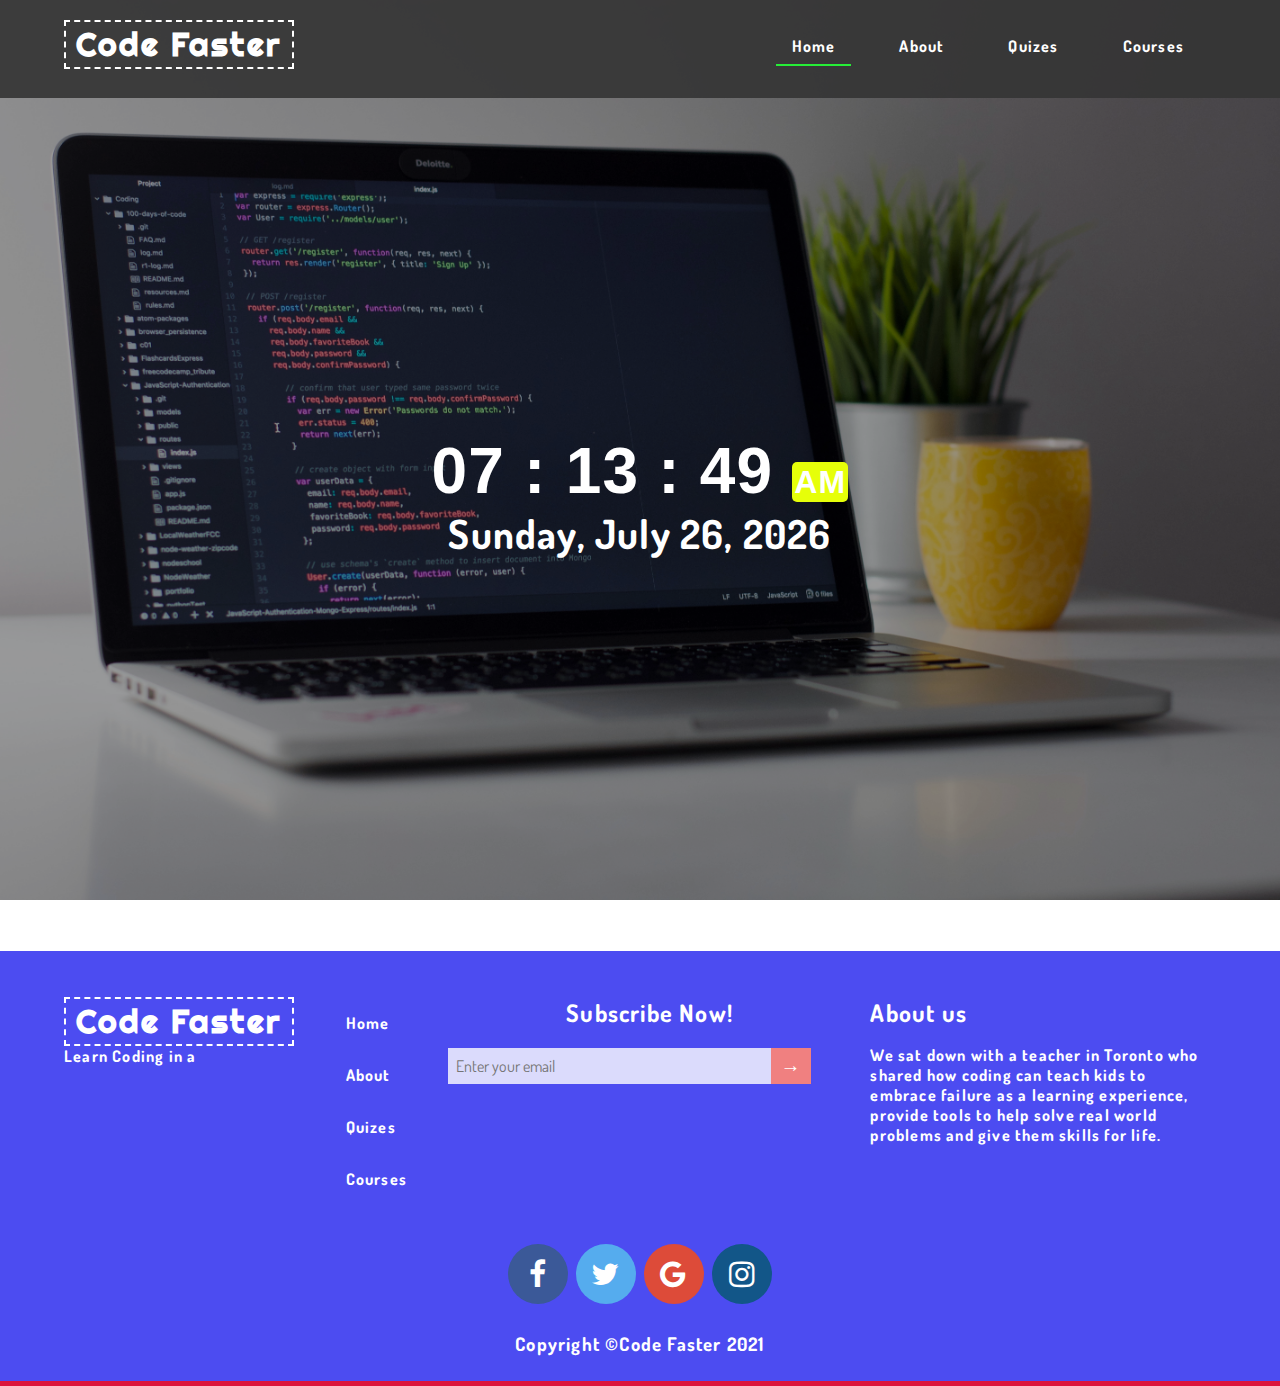
<file: index.html>
<!DOCTYPE html>
<html lang="en">
<head>
    <meta charset="UTF-8">
    <meta name="viewport" content="width=device-width, initial-scale=1.0">
    <title>Collage</title>
    <link rel="stylesheet" href="https://cdnjs.cloudflare.com/ajax/libs/font-awesome/4.7.0/css/font-awesome.min.css">
    <link rel="stylesheet" href="css/style.css">
    <link rel="stylesheet" href="css/menu.css">
    <script src="js/script.js"></script>
</head>
<body>
    <header style="background: url('img/2.jpg') no-repeat;
    background-size: cover; background-position:center">
        <div class="nav-container container">
            <div class="logo">
                <h1>Code Faster</h1>
            </div>
            <nav class="navbar">
                <ul class="navlink">
                    <li class="navitem"><a href="index.html" class="active">Home</a></li>
                    <li class="navitem"><a href="about.html">About</a></li>
                    <li class="navitem"><a href="quizes.html">Quizes</a></li>
                    <li class="navitem"><a href="courses.html">Courses</a></li>
                </ul>
            </nav>
        </div>
        <div class="menu-wrap">
                <input type="checkbox" class="toogle">
                <div class="hamburger">
                    <div></div>
                </div>
                <div class="menu">
                    <div>
                        <div>
                            <ul>
                                <li><a href="index.html" class="active">Home</a></li>
                                <li><a href="about.html">About</a></li>
                                <li><a href="quizes.html">Quizes</a></li>
                                <li><a href="courses.html">Courses</a></li>
                            </ul>
                        </div>
                    </div>
                </div>
            </nav>
        </div>
        <div class="main">
            <h1 id="time">
                <span id="hours"></span> :             
                <span id="minutes"></span> :
                <span id="seconds"></span>
                <span id="session"></span>
            </h1>
            <h2>
                <span id="day"></span><span>,</span>
                <span id="month"></span>
                <span id="day-number"></span><span>,</span>
                <span id="year"></span>
            </h2>
        </div>
    </header>
    <div class="container">
        <h1></h1>
    </div>
    <footer class="container">
        <div class="footer">
            <div class="logo">
                <h1>Code Faster</h1>
                <p>Learn Coding in a  </p>
            </div>
            <div class="nav-footer">
                <ul class="navlink">
                    <li class="navitem"><a href="index.html">Home</a></li>
                    <li class="navitem"><a href="about.html">About</a></li>
                    <li class="navitem"><a href="quizes.html">Quizes</a></li>
                    <li class="navitem"><a href="courses.html">Courses</a></li>
                </ul>
            </div>
            <div class="input">
                <form action="">
                    <h2>Subscribe Now!</h2>
                    <input type="email" placeholder="Enter your email" required><button class="arrow">&rightarrow;</button>
                </form>
            </div>
            <div class="about">
                <h2>About us</h2>
                <p>We sat down with a teacher in Toronto who shared how coding can teach kids to embrace failure as a learning experience, provide tools to help solve real world problems and give them skills for life.</p>
            </div>
        </div>
        <div class="contact">
            <div class="social">
                <a href="#" class="fa fa-facebook"></a>
                <a href="#" class="fa fa-twitter"></a>
                <a href="#" class="fa fa-google"></a>
                <a href="#" class="fa fa-instagram"></a>
            </div>
            <h3>Copyright &copy;Code Faster <span id="year">2021</span></h3>
        </div>
    </footer>

    <script src="js/timer.js"></script>
</body>
</html>
</file>
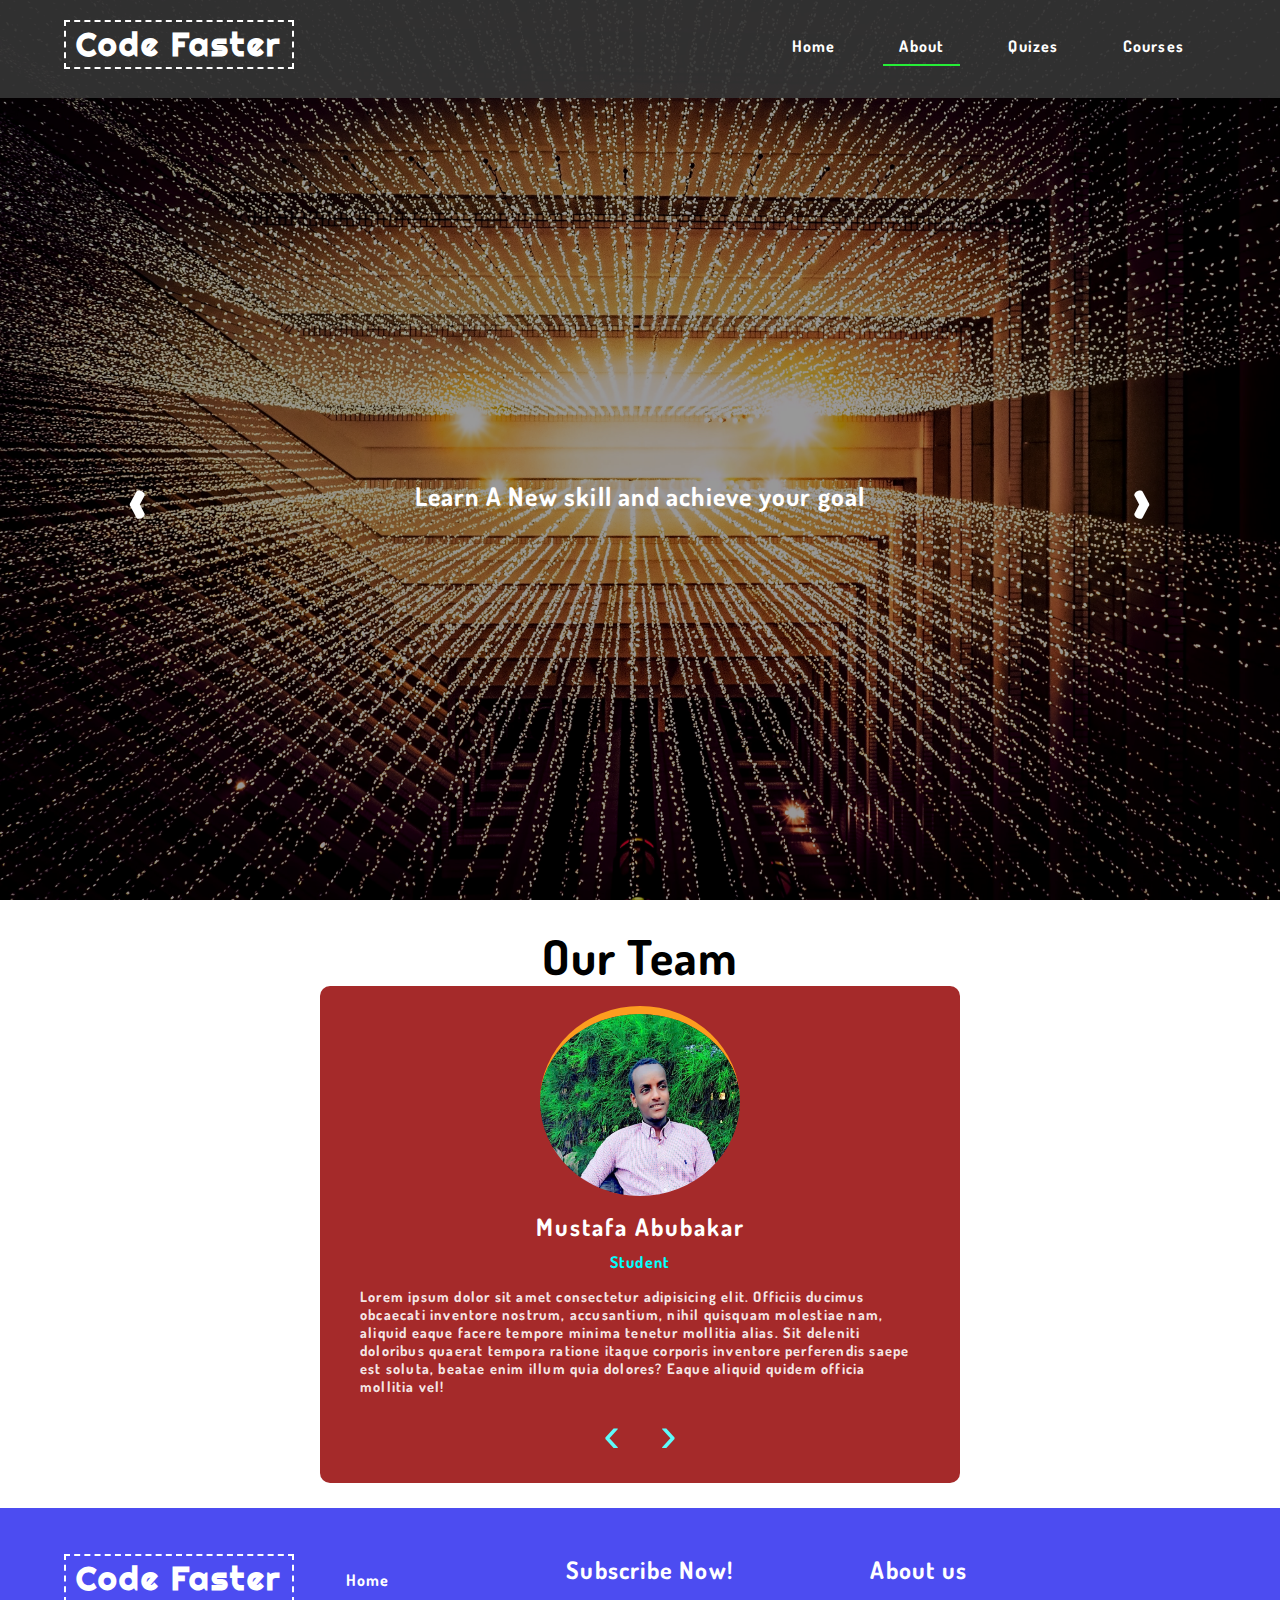
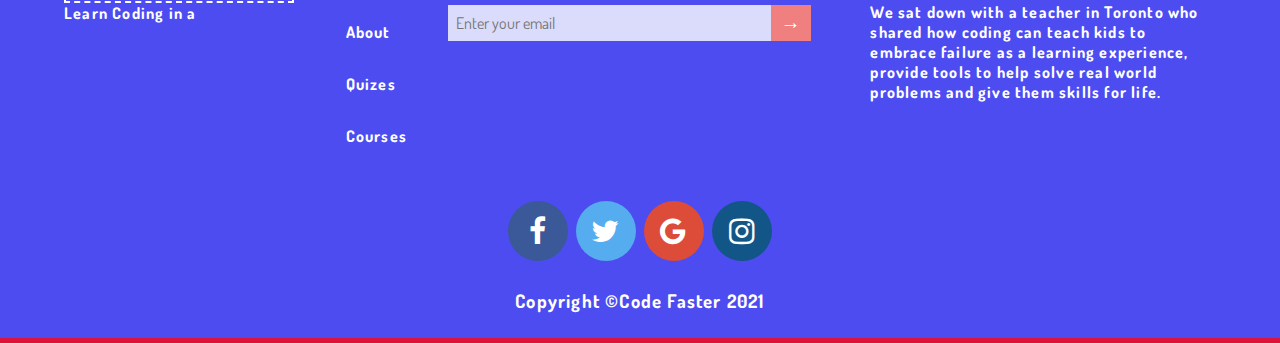
<file: about.html>
<!DOCTYPE html>
<html lang="en">
<head>
    <meta charset="UTF-8">
    <meta name="viewport" content="width=device-width, initial-scale=1.0">
    <title>Collage</title>
    <link rel="stylesheet" href="https://cdnjs.cloudflare.com/ajax/libs/font-awesome/4.7.0/css/font-awesome.min.css">
    <link rel="stylesheet" href="css/stylesheet.css">
    <link rel="stylesheet" href="css/style.css">
    <link rel="stylesheet" href="css/menu.css">
    <script src="js/script.js"></script>
</head>
<body>
    <header style="background: url('img/4.jpg') no-repeat;
    background-size: cover; background-position:center">
        <div class="nav-container container">
            <div class="logo">
                <h1>Code Faster</h1>
            </div>
            <nav class="navbar">
                <ul class="navlink">
                    <li class="navitem"><a href="index.html">Home</a></li>
                    <li class="navitem"><a href="about.html" class="active">About</a></li>
                    <li class="navitem"><a href="quizes.html">Quizes</a></li>
                    <li class="navitem"><a href="courses.html">Courses</a></li>
                </ul>
            </nav>
        </div>
        <div class="menu-wrap">
                <input type="checkbox" class="toogle">
                <div class="hamburger">
                    <div></div>
                </div>
                <div class="menu">
                    <div>
                        <div>
                            <ul>
                                <li><a href="index.html">Home</a></li>
                                <li><a href="about.html" class="active">About</a></li>
                                <li><a href="quizes.html">Quizes</a></li>
                                <li><a href="courses.html">Courses</a></li>
                            </ul>
                        </div>
                    </div>
                </div>
            </nav>
        </div>
        <div class="main about-content">
            <small class="ar1" id="bt1">&rsaquo;</small>
            <small class="ar2" id="bt2">&lsaquo;</small>
            <div class="pargs">
                <p id="p1">Learn A New skill and achieve your goal</p>
                <p id="p2" style="display: none;">Leader of Online Coding Acadamic</p>
            </div>
        </div>
    </header>
    <div class="container">
        <div class="team">
            <h1>Our Team</h1>
            <div class="person" >
                <section class="img">
                    <img src="" alt="" id="person-image">
                </section>
                <section class="about">
                    <p class="name" id="person-name"></p>
                    <p class="skill" id="person-skil"></p>
                </section>
                <section class="detail" id="person-detail"></section>
                <section class="footer">
                    <button id="pre-buttom">&lsaquo;</button>
                    <button id="next-buttom">&rsaquo;</button>
                </section>
            </div>
        </div>
    </div>
    <footer class="container">
        <div class="footer">
            <div class="logo">
                <h1>Code Faster</h1>
                <p>Learn Coding in a  </p>
            </div>
            <div class="nav-footer">
                <ul class="navlink">
                    <li class="navitem"><a href="index.html">Home</a></li>
                    <li class="navitem"><a href="about.html">About</a></li>
                    <li class="navitem"><a href="quizes.html">Quizes</a></li>
                    <li class="navitem"><a href="courses.html">Courses</a></li>
                </ul>
            </div>
            <div class="input">
                <form action="">
                    <h2>Subscribe Now!</h2>
                    <input type="email" placeholder="Enter your email" required><button class="arrow">&rightarrow;</button>
                </form>
            </div>
            <div class="about">
                <h2>About us</h2>
                <p>We sat down with a teacher in Toronto who shared how coding can teach kids to embrace failure as a learning experience, provide tools to help solve real world problems and give them skills for life.</p>
            </div>
        </div>
        <div class="contact">
            <div class="social">
                <a href="#" class="fa fa-facebook"></a>
                <a href="#" class="fa fa-twitter"></a>
                <a href="#" class="fa fa-google"></a>
                <a href="#" class="fa fa-instagram"></a>
            </div>
            <h3>Copyright &copy;Code Faster <span id="year">2021</span></h3>
        </div>
    </footer>

    <script src="js/about.js"></script>
</body>
</html>
</file>
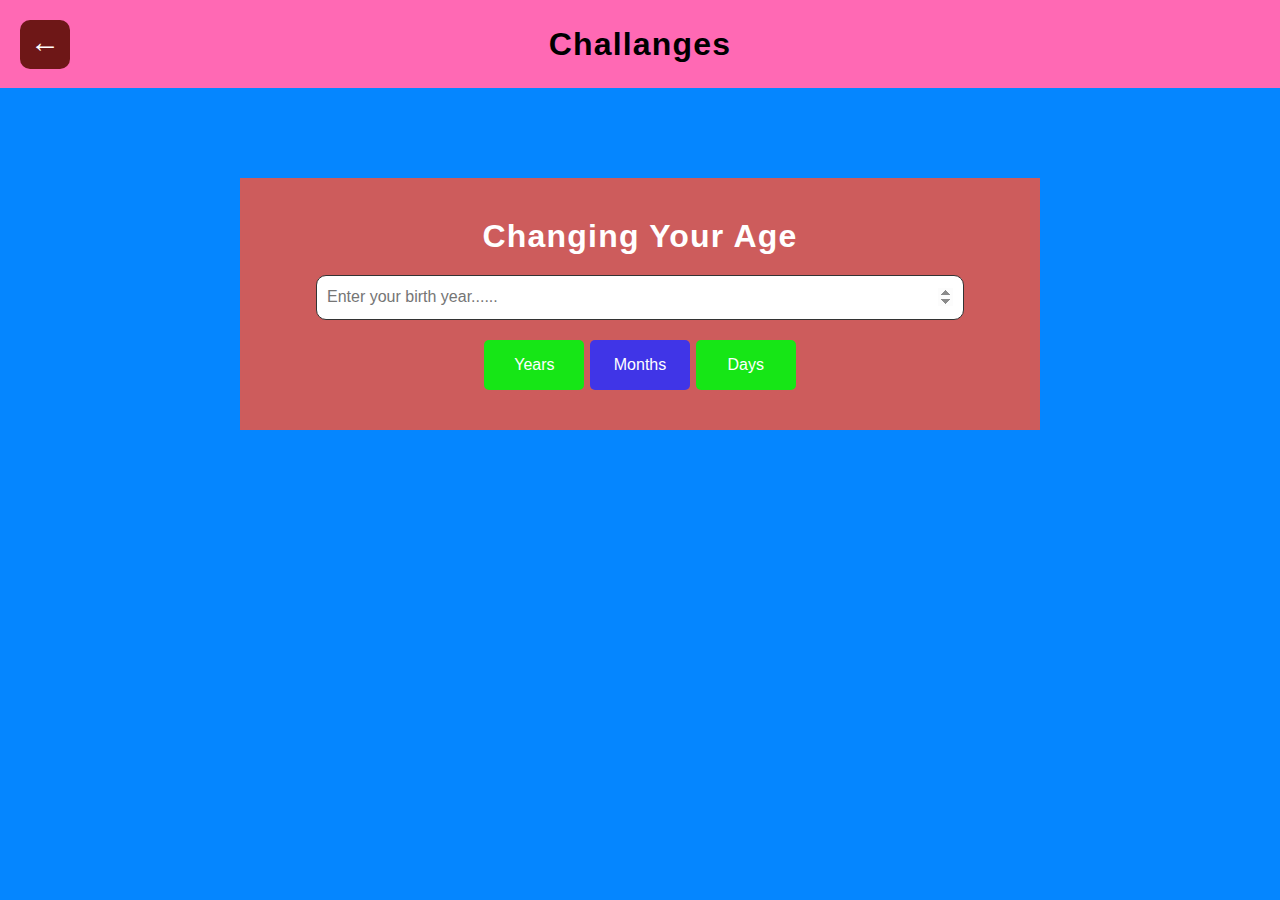
<file: challanges.html>
<!DOCTYPE html>
<html lang="en">
<head>
    <meta charset="UTF-8">
    <meta name="viewport" content="width=device-width, initial-scale=1.0">
    <title>Challanges</title>
    <link rel="stylesheet" href="css/challanges.css">
    <link rel="stylesheet" href="css/style.css">
    <script src="js/challanges.js" defer></script>
</head>
<body>
    <a href="index.html"><button class="go-btn">&leftarrow;</button></a>
    <div class="container title">
        <h1>Challanges</h1>
    </div>
    <div class="container challang-box">
        <div class="change-age">
            <h1>Changing Your Age</h1>
            <p class="error">WWw</p>
            <input autofocus type="number" name="" id="birthY" placeholder="Enter your birth year......" min='1' >
            <div class="btns">
                <input type="button" value="Years" onclick="intoYear()">
                <input type="button" value="Months" onclick="intoMonths()">
                <input type="button" value="Days" onclick="intoDays()">
            </div>
            <div class="result" style="display: none;">
                <h2>Your Age in <span id="type"></span> is: <span id="age"></span></h2>
            </div>
        </div>
    </div>
</body>
</html>
</file>
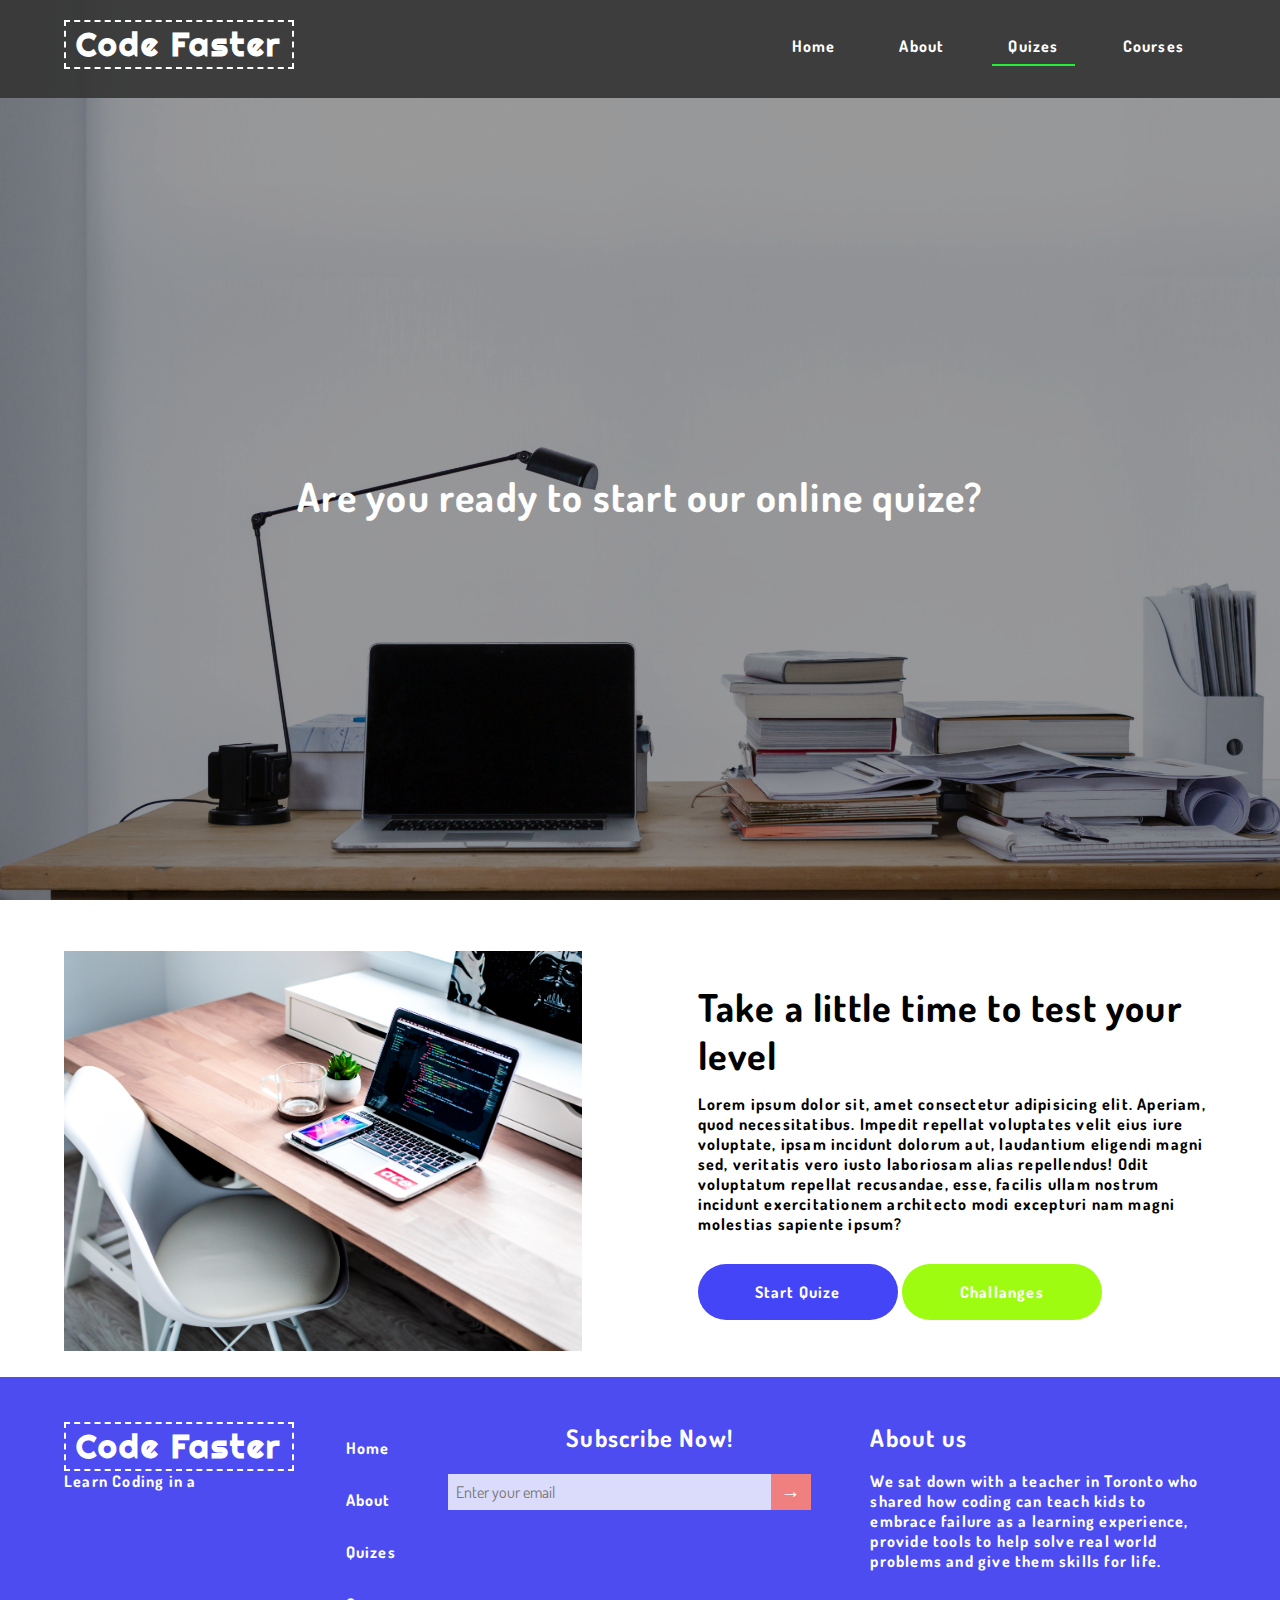
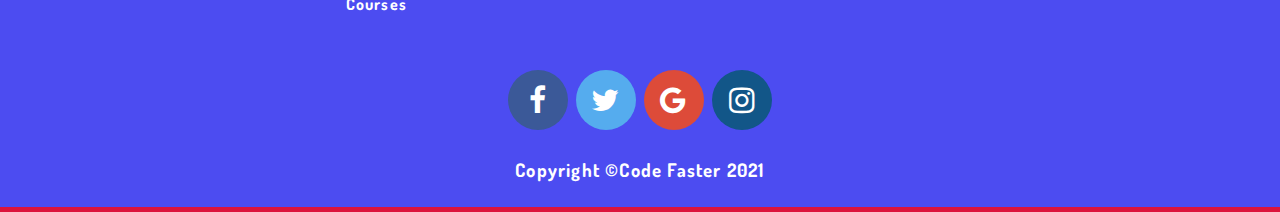
<file: quizes.html>
<!DOCTYPE html>
<html lang="en">
<head>
    <meta charset="UTF-8">
    <meta name="viewport" content="width=device-width, initial-scale=1.0">
    <title>Collage</title>
    <link rel="stylesheet" href="https://cdnjs.cloudflare.com/ajax/libs/font-awesome/4.7.0/css/font-awesome.min.css">
    <link rel="stylesheet" href="css/stylesheet.css">
    <link rel="stylesheet" href="css/style.css">
    <link rel="stylesheet" href="css/menu.css">
    <script src="js/script.js"></script>
</head>
<body>
    <header style="background: url('img/1.jpg') no-repeat;
    background-size: cover; background-position:bottom">
        <div class="nav-container container">
            <div class="logo">
                <h1>Code Faster</h1>
            </div>
            <nav class="navbar">
                <ul class="navlink">
                    <li class="navitem"><a href="index.html">Home</a></li>
                    <li class="navitem"><a href="about.html">About</a></li>
                    <li class="navitem"><a href="quizes.html" class="active">Quizes</a></li>
                    <li class="navitem"><a href="courses.html">Courses</a></li>
                </ul>
            </nav>
        </div>
        <div class="menu-wrap">
                <input type="checkbox" class="toogle">
                <div class="hamburger">
                    <div></div>
                </div>
                <div class="menu">
                    <div>
                        <div>
                            <ul>
                                <li><a href="index.html">Home</a></li>
                                <li><a href="about.html">About</a></li>
                                <li><a href="quizes.html"  class="active">Quizes</a></li>
                                <li><a href="courses.html">Courses</a></li>
                            </ul>
                        </div>
                    </div>
                </div>
            </nav>
        </div>
        <div class="main quize">
            <h2 style="text-align: center;">Are you ready to start our online quize?</h2>    
        </div>
    </header>
    <div class="container quizes">
        <div class="row">
            <div class="col col-1">
            </div>
            <div class="col col-2">
                <h1>Take a little time to test your level</h1>
                <P>Lorem ipsum dolor sit, amet consectetur adipisicing elit. Aperiam, quod necessitatibus. Impedit repellat voluptates velit eius iure voluptate, ipsam incidunt dolorum aut, laudantium eligendi magni sed, veritatis vero iusto laboriosam alias repellendus! Odit voluptatum repellat recusandae, esse, facilis ullam nostrum incidunt exercitationem architecto modi excepturi nam magni molestias sapiente ipsum?</P>
                <div class="btns">
                    <a href="" id="start">Start Quize</a>
                    <a href="challanges.html" id="chalange">Challanges</a>
                </div>
            </div>
        </div>
    </div>
    <!-- models -->
    <!-- form model -->
    <div class="bg-model" style="display: none;" id="model1">
        <div class="model-content" id="so">
            <p id="close" class="close">+</p>
            <form>
                <h1>Fill The Form To Start Quize</h1>
                <div class="form-group">
                    <input type="text" id="name" placeholder="Full Name" required>
                    <small>Full name must contain atleast 10 charectors</small>
                </div>
                <div class="form-group">
                    <input type="text" id="address" placeholder="Address" required>
                    <small>Full name must contain atleast 10 charectors</small>
                </div>
                <div class="form-group">
                    <select name="" id="gender">
                        <option value="">Gender</option>
                        <option value="Male">Male</option>
                        <option value="Feale">Female</option>
                    </select>
                    <small>Full name must contain atleast 10 charectors</small>
                </div>
                <div class="form-group">
                    <input type="Email" id="email" placeholder="Email" required>
                    <small>Full name must contain atleast 10 charectors</small>
                </div>
                <button id="submit">Submit</button>
            </form>
        </div>
    </div>
    <!-- quize model -->
    <div class="quize-model" style="display: none;" id="model2">
        <div class="model-content">
            <div class="bgS"><p class="sec"></p></div>
            <h2>Question <span id="que-number">1</span></h2>
            <p id="question">Lorem ipsum dolor sit amet consectetur adipisicing elit. Eum id aliquid officia fugiat consequatur nemo inventore illo voluptas minus assumenda.</p>
            <ul>
                <li>
                    <input type="radio" name="answer" id="a" class="answer">
                    <label for="a" id="a_text">Answer one</label>
                </li>
                <li>
                    <input type="radio" name="answer" id="b" class="answer">
                    <label for="b" id="b_text">Answer two</label>
                </li>
                <li>
                    <input type="radio" name="answer" id="c" class="answer">
                    <label for="c" id="c_text">Answer three</label>
                </li>
                <li>
                    <input type="radio" name="answer" id="d" class="answer">
                    <label for="d" id="d_text">Answer four</label>
                </li>
            </ul>
            <button id="submitBtn">Next <span class="arr">&rightarrow;</span></button>
        </div>
    </div>
    <div class="cert-model" style="display: none;" id="model3">
        <div class="model-content" id="certification">
            <p class="close" id="close2">+</p>
            <h1>Certificate of completion</h1>
            <div class="intro">
                <p>This is to certify that <span id="name">Mr. Mustafa Abubakar</span> successfly completed The Quize</p>
            </div>
            <div class="result">
                <p>Total Question: <span id="total-que">10</span></p>
                <p>Max Average: <span id="max-avg">100</span>%</p>
            </div>
            <div class="result">
                <p>Corrected: <span id="correct">7</span></p>
                <p>Incorrected: <span id="incorrect">3</span></p>
            </div>
            <div class="grade">
                <p>Your Average is</p>
                <p id="average">70%</p>
            </div>
            <div class="copyright">
                <p>Mustafa Abubakar, Instructor</p>
                <p class="signature">Ascad</p>
                <p>&</p>
                <p class="copy">Code faster</p>
            </div>
        </div>
    </div>
    <footer class="container">
        <div class="footer">
            <div class="logo">
                <h1>Code Faster</h1>
                <p>Learn Coding in a  </p>
            </div>
            <div class="nav-footer">
                <ul class="navlink">
                    <li class="navitem"><a href="index.html">Home</a></li>
                    <li class="navitem"><a href="about.html">About</a></li>
                    <li class="navitem"><a href="quizes.html">Quizes</a></li>
                    <li class="navitem"><a href="courses.html">Courses</a></li>
                </ul>
            </div>
            <div class="input">
                <form action="">
                    <h2>Subscribe Now!</h2>
                    <input type="email" placeholder="Enter your email" required><button class="arrow">&rightarrow;</button>
                </form>
            </div>
            <div class="about">
                <h2>About us</h2>
                <p>We sat down with a teacher in Toronto who shared how coding can teach kids to embrace failure as a learning experience, provide tools to help solve real world problems and give them skills for life.</p>
            </div>
        </div>
        <div class="contact">
            <div class="social">
                <a href="#" class="fa fa-facebook"></a>
                <a href="#" class="fa fa-twitter"></a>
                <a href="#" class="fa fa-google"></a>
                <a href="#" class="fa fa-instagram"></a>
            </div>
            <h3>Copyright &copy;Code Faster <span id="year">2021</span></h3>
        </div>
    </footer>

    <!-- script -->
    <script src="js/quize.js"></script>
</body>
</html>
</file>
<file: css/style.css>
@import url('https://fonts.googleapis.com/css2?family=Dosis:wght@200&family=Righteous&display=swap');

* {
    padding: 0;
    margin: 0;
    box-sizing: border-box;
}

body{
    font-family: 'Dosis', sans-serif;
    letter-spacing: 1.2px;
    opacity: 1;
    font-weight: bold;
}
.container {
    padding: 2% 5%;
}

/* HEADER PART */

header {
    overflow: hidden;
    height: 100vh;
    color: white;
    background: rgb(5, 134, 255);
}

.nav-container {
    padding-top: 20px;
    display: flex;
    justify-content: space-between;
    background-color: rgba(51, 51, 51, 0.95);
    position: relative;
    top: 0;
    left: 0;
    right: 0;
    z-index: 99;
    transition: all 0.1s ease;
}

.logo h1 {
    border: 2px dashed white;
    padding: 2px 10px;
    letter-spacing: 2px;
    text-transform: capitalize;
    font-family: 'Righteous', cursive;
}

.logo h1:hover {
    cursor: pointer;
}

nav ul,
.nav-footer ul{
    display: flex;
    list-style: none;
}

nav li,
.nav-footer li {
    margin: 1em;
}

nav a,
.nav-footer a {
    text-decoration: none;
    color: white;
    padding: 0.5em 1em;
    transition: all, border 300ms ease;
}

nav a:hover, nav .active {
    border-bottom: 2px rgb(38, 238, 55) solid;
}

.menu-wrap {
    display: none;
}

/* main */
.main{
    width: 100%;
    height: 100vh;
    display: flex;
    flex-direction: column;
    justify-content: center;
    align-items: center;
    background: rgba(0, 0, 0, 0.4);
    padding-bottom: 8%;
}

.main h1{
    font-size: 4em;
    font-family: Verdana, Geneva, Tahoma, sans-serif;
}

.main h1 span:last-child{
    background-color:rgb(230, 255, 9);
    border-radius: 5px;
    padding: 2px;
    font-size:2rem
}
.main h2{
    font-size: 2.5em;
}
/* 
****************
Footer
****************
*/
footer{
    background-color: rgb(76, 76, 241);
    width: 100%;
    border-bottom:5px crimson solid;
}

footer .footer{
    display: flex;
    justify-content: space-between;
    margin-bottom: 2%;
    flex-wrap: wrap;
    padding-top: 20px;
}
.footer .logo{
    color: #fff;
    width: 20%;
}
.nav-footer{
    width: 10%;
}
.nav-footer ul{
    flex-direction: column;
}

.input h2, footer h3 {
    color: #fff;
    text-align: center;
}
.input{
    width: 35%;
}
.input input{
    padding: 8px;
    background-color: rgba(255, 255, 255, 0.8);
    outline: none;
    border: none;
    font-family: inherit;
    font-size: inherit;
    width: 80%;
}
.input .arrow{
    background-color: lightcoral;
    font-size: 20px;
    color:#fff;
    padding: 6px 10px 7px 10px;
    margin-left: 0;
    transition: all 0.4s ease;
    outline: none;
    border: none;
}
.input .arrow:hover{
    background-color: rgb(233, 91, 91);
}
.input h2{
    margin-bottom: 5%;
}
.about{
    width: 30%;
    color: #fff;
}
.about h2 {
    padding-bottom: 5%;
}
footer .contact{
    display: flex;
    flex-direction: column;
    justify-content: center;
    align-items: center;
    margin-top: 3%;
}

.contact h3{
    padding-top: 2%;
}
.fa {
    padding: 15px;
    font-size: 30px;
    width: 60px;
    height: 60px;
    text-align: center;
    text-decoration: none;
    margin: 5px 2px;
    border-radius: 50px;
}

.fa:hover {
    opacity: 0.7;
}
.fa-facebook {
    background: #3B5998;
    color: white;
}

.fa-twitter {
    background: #55ACEE;
    color: white;
}

.fa-google {
    background: #dd4b39;
    color: white;
}
.fa-instagram {
    background: #125688;
    color: white;
}

/* 

*/
.b{
    display: flex;
    justify-content: center;
    align-items: center;
}
.back{
    width: 200px;
    margin: auto;
    background-color: salmon;
    height: 10px;
    position: fixed;
    top: 80%;
    border-radius: 20px;
    display: flex;
    justify-content: flex-start;
    align-items: center;
    
}
.back .circle {
    position: relative;
    width: 20px;
    height: 20px;
    border-radius: 100%;
    background-color: springgreen;
    display: flex;
}
/* 
****************
MEDIA QUERY
****************
*/
@media (max-width:899px) {
    
    .navbar{
        display: none;
    }
    .menu-wrap {
        display: block;
    }
    .footer .logo, 
    .footer .nav-footer, 
    .footer .input, 
    .footer .about{
        width: 48%;
    }
    .courses .course{
        width: 45%;
    }

    /* quize */
    .col-2 h1 {
        font-size: 1.7em;
        margin-top: 10px;
    }
    .col-2 h1 {
        font-size: 1.7em;
        margin-top: 10px;
    }
    .col-2 p {
        font-size: 0.9em;
        margin-top: 10px;
    }

   


}

@media (max-width:650px) {
    .logo h1{
        font-size: 1.6em;
    }

    .main h1{
        font-size: 10vw;
    }
    .main h1 span:last-child{
        font-size: 5vw;
    }
    .main h2{
        font-size: 5vw;
    }
    .footer .logo,
    .footer .nav-footer,
    .footer .input,
    .footer .about {
        width: 100%;
        margin-bottom: 5%;
    }
    .footer .logo {
        width:80% ;
        margin: auto;
        text-align: center;
    }
    .footer h1{
        margin-bottom: 5%;
    }
    .fa{
        width: 2.5em;
        height:2.5em;
        font-size: 20px;
        padding: 15px;
    }

    /* courses */
    .courses .course {
        width: 90%;
        max-width: 380px;
    }
    .section .sec h3{
        font-size: 1.3em;
        width: 100%;
    }
    .course .footer a{
        font-size: 0.9em;
    }
    .history{
        flex-direction: column;
        justify-content: center;
        align-items: center;
    }
    .history i{
        font-size: 4em;
        text-align:center;
    }
    .history .icon {
        margin-top: 40px;
    }
    .about-content p{
        font-size: 1em;
    }

    /* quize */
    .quizes .row{
        flex-direction: column;
    }
    .quizes .row .col{
        width: 90%;
    }
    .col-2 h1 {
        font-size: 1.5em;
        margin-top: 10px;
    }
    .col-2 p{
        font-size: 0.8em;
    }
    /* model */
    .bg-model .model-content, 
    .quize-model .model-content,
    .cert-model .model-content {
        width: 90%;
        min-width: 90%;
    }
    .bg-model .model-content h1{
        font-size: 1.5em;
        font-weight: bold;
    }

    .quize-model h2{
        font-size: 1.5em;
    }

    .quize-model p{
        font-size: 0.9em;
        width: 100%;
    }
    .quize-model ul{
        width: 90%;
        font-size: 0.9em;
    }
    .quize-model button{
        transform: scale(0.9);
    }
    
    /* cert */
    .cert-model .model-content {
        height: 85%;
    }
    .cert-model .model-content h1{
        font-size: 1.5em;
    }
    .cert-model .model-content .intro{
        font-size: 1em;
    }
    .cert-model .result{
        flex-direction: column;
        padding-top: 0;
        font-size: 1em;
    }
    .cert-model .result p{
        padding: 5px;
        margin: auto;
    }
    .cert-model .grade{
        font-size: 1em;
    }
    .cert-model .copyright{
        font-size: 1em;
    }
    .cert-model .copyright p{
        padding: 5px;
    }
    /* team */
    .team .person{
        padding: 20px 20px;
    }
    .team .person .img img {
        width: 160px;
        height: 150px;
    }
    .team .person .about .name {
        padding-bottom: 10px;
        font-size: 1em;
        letter-spacing: 2px;
    }

    .team .person .about .skill {
        font-size: 0.9em;
    }

    .team .detail {
        font-size: .7em;
    }

    .team .footer {
        display: flex;
        justify-content: center;
        align-items: center;
        margin-top: 10px;
    }
}
</file>
<file: css/menu.css>
.menu-wrap {
    position: fixed;
    top: 8px;
    right: 0;
    z-index: 100;
}

.menu-wrap .toogle {
    position: absolute;
    top: 10px;
    right: 10px;
    z-index: 2;
    cursor: pointer;
    width: 40px;
    height: 40px;
    opacity: 0;
}

.menu-wrap .hamburger {
    position: absolute;
    top: 10px;
    right: 10px;
    z-index: 1;
    width: 40px;
    height: 40px;
    padding: 10px;
    display: flex;
    justify-content: center;
    align-items: center;

}


/* lines */
.menu-wrap .hamburger>div {
    position: absolute;
    flex: none;
    width: 70%;
    height: 2px;
    background-color: rgba(255, 255, 255, 0.849);
    display: flex;
    justify-content: center;
    align-items: center;
    transition: all 0.4s ease;
}

/* makin kine before and after div line */
.menu-wrap .hamburger>div::before,
.menu-wrap .hamburger>div::after {
    content: '';
    position: absolute;
    z-index: 1;
    top: -10px;
    width: 100%;
    height: 2px;
    background: inherit;
}

/* moving second line into down */
.menu-wrap .hamburger>div::after {
    top: 10px;
}

/* toggle animations */
.menu-wrap .toogle:checked+.hamburger>div {
    transform: rotate(135deg);
}

/* turning lines into x */
.menu-wrap .toogle:checked+.hamburger>div::before,
.menu-wrap .toogle:checked+.hamburger>div::after {
    top: 0;
    transform: rotate(90deg);
}

/* rotate on hover when checked */
.menu-wrap .toogle:checked:hover+.hamburger>div {
    transform: rotate(225deg);
}

/* show menue */
.menu-wrap .toogle:checked~.menu {
    visibility: visible;
}

.menu-wrap .toogle:checked~.menu>div {
    transform: scale(1);
    transition-duration: 2s;
}

.menu-wrap .toogle:checked~.menu>div>div {
    opacity: 1;
    transition: opacity 0.4s ease;
}

/*  */
.menu-wrap .menu {
    position: fixed;
    top: 0;
    left: 0;
    width: 100%;
    height: 100%;
    visibility: hidden;
    overflow: hidden;
    display: flex;
    justify-content: center;
    align-items: center;
}

.menu-wrap .menu>div {
    background: rgba(51, 51, 51, 0.9);
    border-radius: 50%;
    width: 200vw;
    height: 200vh;
    flex: none;
    display: flex;
    justify-content: center;
    align-items: center;
    transform: scale(0);
    transition: all 0.4s ease;
}

.menu-wrap .menu-wrap>div>div {
    text-align: center;
    max-width: 90vw;
    max-height: 100vh;
    opacity: 0;
    transition: opacity 0.4s ease;
}

.menu ul {
    list-style: none;
    width: 90%;
}

.menu li {
    margin: 1.8em 0;

}

.menu a {
    text-decoration: none;
    color: white;
    padding: 0.9em 1em;
    font-size: 1.2em;
    transition: all 0.4s ease;
}

.menu a:hover, .menu .active {
    color: rgb(38, 238, 55);
}
</file>
<file: css/stylesheet.css>
*{
    padding: 0;
    margin: 0;
    box-sizing: border-box;
}
/* 
Courses style
*/
.section{
    margin-top: 3%;
}

.section h1{
    font-family: Impact, Haettenschweiler, 'Arial Narrow Bold', sans-serif;
    text-align: center;
    color: #333;
} 
 .section .sec h2{
    content: '';
    width: 60px;
    height: 5px;
    background: rgb(255, 196, 0);
    margin: auto;
    margin-top: 1%;
    border-radius: 5px;
}

.section .sec input{
    width: 310px;
    padding: 5px;
    font-size: 1.2em;
    font-family: inherit;
    border-radius: 5px;
    outline: none;
    display: block;
    border: 1px solid #333;
    margin: 0 auto 5%;
}

.section .sec h3{
    font-size: 1.5em;
    text-align: center;
    width: 300px;
    margin: 2% auto 5px;

}
.courses{
    display: flex;
    flex-wrap: wrap;
    justify-content: space-around;
}
.courses .course {
    background-color: rgb(238, 229, 150);
    width: 26%;
    padding-bottom: 30px;
    border-radius: 10px;
    margin-bottom: 5%;
}

.course .head{
    padding: 5% 0 0 0;
    background-repeat: no-repeat;
    background-size: cover;
    background-position: center;
    background-image: url('../img/htmlcss.jfif');
}
.course img{
    width: 180px;
    height: 150px;
    margin: auto;
    display: flex;
    justify-content: center;
    border-radius: 100%;
}
.course .hours{
    background-color: dodgerblue;
    color: #fff;
    width: 40%;
    height: 40px;
    margin-top: auto;
    margin-left: auto;
    padding: 10px 10px;
    border-top-left-radius: 20px;
    text-align: center;
    transition: all 0.4s ease;
}
.course .hours:hover{
    opacity: 0.8;
    color: #000;
}
.course .body{
    padding: 10px 20px;
}
.course .body h2{
    padding-bottom: 5px;
    color: rgb(16, 167, 255);
}
.course .footer{
    padding: 5px 20px;
}
.course .footer a{
    text-decoration: none;
    transition: all 0.4s ease;
}
.course .footer a:hover{
    text-decoration: underline;
}

.history {
    margin-top: 5%;
    display: flex;
    justify-content: space-around;
    color: blueviolet;
}
.history i{
    font-size: 100px;
}
.history i:hover{
    opacity: 0.7;
}
.history h2{
    text-align: center;
    font-size: 2em;
    font-weight: bold;

}

/* 
About style
*/
.about-content{
    background: rgba(0,0, 0, 0.5);
}
.pargs{
    display: flex;
    width: 100%;
    align-items: center;
    justify-content: center;
    flex-direction: column;
}

.about-content small {
    font-size: 70px;
    cursor: pointer;
}
.about-content .ar1 {
    position: absolute;
    right: 10%;
    color: inherit;
}
.about-content .ar2 {
    position: absolute;
    left: 10%;
}

.about-content p{
    width: 70%;
    text-align: center;
    font-size: 1.6em;
}

.about-content .insert{
    transition: all 2s ease;
    animation: change 4s ease forwards;
}
@keyframes change{
    0%{
        transform: translate(-2000px, 0);
    }
    100%{
        transform: translate(0,0);
    }
}
.about-content .going {
    transition: all 2s ease;
    animation: gone 4s ease forwards;
}
@keyframes gone{
    0%{
        transform: translate(0, 0);
    }
    50%{
        transform: translate(2000px,0);
        opacity: 0;
    }
    100%{
        opacity: 0;
        transform: translate(-5000px, 0);
    }
}


.team h1{
    font-size: 3em;
    text-align: center;
}
.team{
    display: flex;
    justify-content: center;
    align-items: center;
    flex-direction: column;
}
.team .person{
    background-color: brown;
    color:#fff;
    padding: 20px 40px;
    border-radius: 10px;
    max-width: 640px;
}
.team .person .img{
    display: flex;
    justify-content: center;
    align-items: center;
}
.team .person .img img{
    width: 200px;
    height: 190px;
    border-radius: 50%;
    border-top: 8px solid rgb(253, 157, 31);
    border-top-right-radius: 50%;
}
.team .person .about{
    width: 100%;
    display: flex;
    justify-content: center;
    align-items: center;
    flex-direction: column;
    padding: 15px;
    text-align: center;
}

.team .person .about .name{
    padding-bottom: 10px;
    font-size: 1.5em;
    letter-spacing: 2px;
}
.team .person .about .skill{
    color: cyan;
}

.team .detail{
    font-size: .9em;
    color: rgba(255, 255, 255, .9);
}
.team .footer{
    display: flex;
    justify-content: center;
    align-items: center;
    margin-top: 10px;
}
.team .footer button{
    margin: 0 20px;
    font-size: 50px;
    background: transparent;
    color: rgb(94, 250, 250);
    border:none;
    outline: none;
}
/* 
Quizes Page
*/
.quizes{
   margin-top: 2%;
}
.quizes .row{
   display: flex;
   justify-content: space-between;
   align-items: center;
}
.row .col{
   width: 45%;
}
.col-1{
   background: url('../img/7.jpg') no-repeat;
   background-size: cover;
   background-position: center;
   height: 400px;
}
.col-2 h1{
   font-size: 2.4em;
   margin: 0 0 15px;
}

.col-2 a{
   text-decoration: none;
   display: inline-block;
   background-color: rgb(69, 69, 248);
   color: #fff;
   text-align: center;
   width: 200px;
   margin: 30px auto 0;
   padding: 18px;
   border-radius: 30px;
   transition: all 0.4s ease;
}
.col-2 a:nth-child(2){
    background-color: rgb(158, 252, 17);
}

@keyframes btn {
    0%{
        transform: scale(0.8);
    }
    100%{
        transform: scale(1);
    }
}

@media(max-width:1050px){
     .col-2 .btns {
         width: 50%;
         margin: auto;
     }
}
.col-2 a:hover{
    opacity: 0.8;
}
/* modules */
.bg-model, 
.quize-model,
.cert-model{
    background: rgba(0,0, 0, 0.8);
    z-index: 900;
    position: fixed;
    top: 0;
    left: 0;
    bottom: 0;
    width: 100%;
    height: 100%;
    display: flex;
    justify-content: center;
    align-items: center;
}


.bg-model .model-content, 
.quize-model .model-content,
.cert-model .model-content{
    background-color: #fff;
    position: relative;
    width: 50%;
    min-width: 500px;
    max-height: 82vh;
    padding: 30px;
    border-radius: 30px; 
    box-shadow: 0  5px 3px #fff;
    transition: all 4s ease;
    animation: display 1s ease;
}
@keyframes display {
    0% {
        transform: scale(0.5);
    }

    100% {
        transform: scale(1);
    }
}
.bg-model .model-content h1{
    text-align: center;
    margin-bottom: 10px;
}
.bg-model .model-content .form-group {
    width: 90%;
    margin: 10px auto;
}
.bg-model .model-content input, 
.model-content select{
    width: 100%;
    display: block;
    padding: 10px;
    border-radius: 10px;
    outline: none;
    border: 1px solid #333;
    font-size: inherit;
    font-family: inherit;
}

.model-content small{
    color: red;
    padding-left: 10px;
    display: none;
}

.bg-model .close,
.cert-model .close{
    position: absolute;
    top: -10px;
    right: 20px;
    font-size: 50px;
    font-weight: lighter;
    transform: rotate(45deg);
    cursor: pointer;
}
.cert-model .close{
    color: #fff;
}

.quize-model .bgS{
    width: 100%;
    background-color: #333;
    border-radius: 20px;
}
.quize-model .sec{
    width: 0px;
    background-color: rgb(255, 140, 9);
    border-radius: 20px;
    padding: 12px 0;
    margin-top: 0;
    color: rgb(255, 245, 245);
}
.quize-model h2{
    font-size: 2em;
    text-align: center;
    margin-bottom: 10px;
}
.quize-model p {
    text-align: center;
}
.quize-model ul{
    width: 90%;
    margin: 20px auto;
    list-style: none;
    display: flex;
    flex-direction: column;
    justify-content: center;
    cursor: pointer;
}
.quize-model input{
    margin-right: 20px;
}
.model-content button{
    display: block;
    padding: 10px;
    width: 100px;
    margin: auto;
    outline: none;
    border: none;
    border-radius: 10px;
    background-color: green;
    color: #fff;
    font-size: 1em;
    font-family: inherit;
    cursor: pointer;
    
}
.quize-model p{
    margin-top: 50px;
}
.quize-model li{
    margin-bottom: 20px;
    cursor: pointer;
}
.quize-model label, .quize-model input{
    cursor: pointer;
}
.model-content button:hover{
    opacity: 0.9;
}
.arr{
    font-weight: bold;
    font-size: 1.4em;
}

.ready{
    height: 300px;
    display: flex;
    justify-content: center;
    align-items: center;
    flex-direction: column;
}
.ready h1{
    color: red;
    font-weight: bold;
}

/* cert model */
.cert-model .model-content{
    background-color: indianred;
    height: 75vh;
    cursor: pointer;
    border: 5px dotted #fff;
}

.cert-model h1{
    color: white;
    text-align: center;
    font-style: italic;
    text-shadow: 2px 2px 2px;
}
.cert-model .intro{
    font-style: italic;
    padding: 5%;
    color: yellow;
}

.cert-model .intro #name{
    font-style: normal;
    font-weight: bold;
    color: white;
}
.cert-model .result{
    padding: 5px 3%;
    display: flex;
    justify-content: space-between;
    color: rgb(238, 229, 150);
}
.cert-model .grade{
    text-align: center;
    padding: 20px 0;
    font-size: 1.2em;
    color: mediumspringgreen;
    text-shadow: 0 2px 2px ;
}

.cert-model .copyright{
    text-align: center;
    font-size: 1.1em;
    color: azure;
}
.cert-model .copyright p{
    padding-top: 10px;
}

.cert-model .copyright .signature{
    width: 100px;
    margin: 0 auto;
    font-family: Edwardian Script ITC;
    font-size: 2em;
    padding: 0;
    border-bottom: 1px solid;
}
.cert-model .copyright .copy{
    font-family: Edwardian Script ITC;
    font-size: 2em;
}
</file>
<file: css/challanges.css>
*{
font-family: Verdana, Geneva, Tahoma, sans-serif;
}
body{
    background: rgb(5, 134, 255);
    
}

.go-btn{
    font-size: 30px;
    font-family: Impact, Haettenschweiler, 'Arial Narrow Bold', sans-serif;
    font-weight: bold;
    background: transparent;
    border: none;
    outline: none;
    position: absolute;
    top: 20px;
    left: 20px;
    background-color: rgb(110, 23, 23);
    padding: 5px 10px 10px 10px;
    color: #fff;
    border-radius: 10px;
    transition: all 0.4s ease;
}
.go-btn:hover{
    background-color: #fff;
    color: black;
}

.title{
    background-color: hotpink;
    text-align: center; 
}

.challang-box{
    margin: 5% auto;
    display: flex;
    flex-direction: column;
    justify-content: center;
    align-items: center;
}

.challang-box .change-age{
    color: #fff;
    background-color: indianred;
    padding: 40px;
    width: 90%;
    max-width: 800px;
    min-width: 400px;
    display: flex;
    flex-direction: column;
    align-items: center;
    justify-content: center;
}

input[type='number']{
    display: block;
    width: 90%;
    height: 45px;
    border-radius: 10px;
    outline: none;
    border: 1px solid #333;
    font-size: inherit;
    font-family: inherit;
    padding: 10px;
    margin: 20px;
}
input[type='button']{
    display: inline-block;
    width: 100px;
    height: 50px;
    border: none;
    outline: none;
    border-radius: 5px;
    color: #fff;
    transition: all 0.3s ease;
    font-size: inherit;
}

input[type='button']:nth-child(odd){
    background-color: rgb(22, 230, 22);
}

input[type='button']:nth-child(even){
    background-color: rgb(64, 53, 231);
}
input[type='button']:nth-child(odd):hover{
    background-color: #5bff5b;
}

input[type='button']:nth-child(even):hover{
    background-color: rgb(86, 76, 231);
}


.result{
    margin-top: 20px;
    background-color: rgb(241, 104, 40);
    padding: 20px;
}
.result h2{
    color: indigo;
}

.result .age{
    padding: 8px;
    background-color: lemonchiffon;
    border-radius: 5px;
}

.error{
    width: 80%;
    background-color: rgb(255, 0, 0);
    padding: 15px;
    margin: 10px;
    text-align: center;
    font-size: 0.8em;
    font-family: Arial, Helvetica, sans-serif;
    border-radius: 10px;
    display: none;
}
</file>
